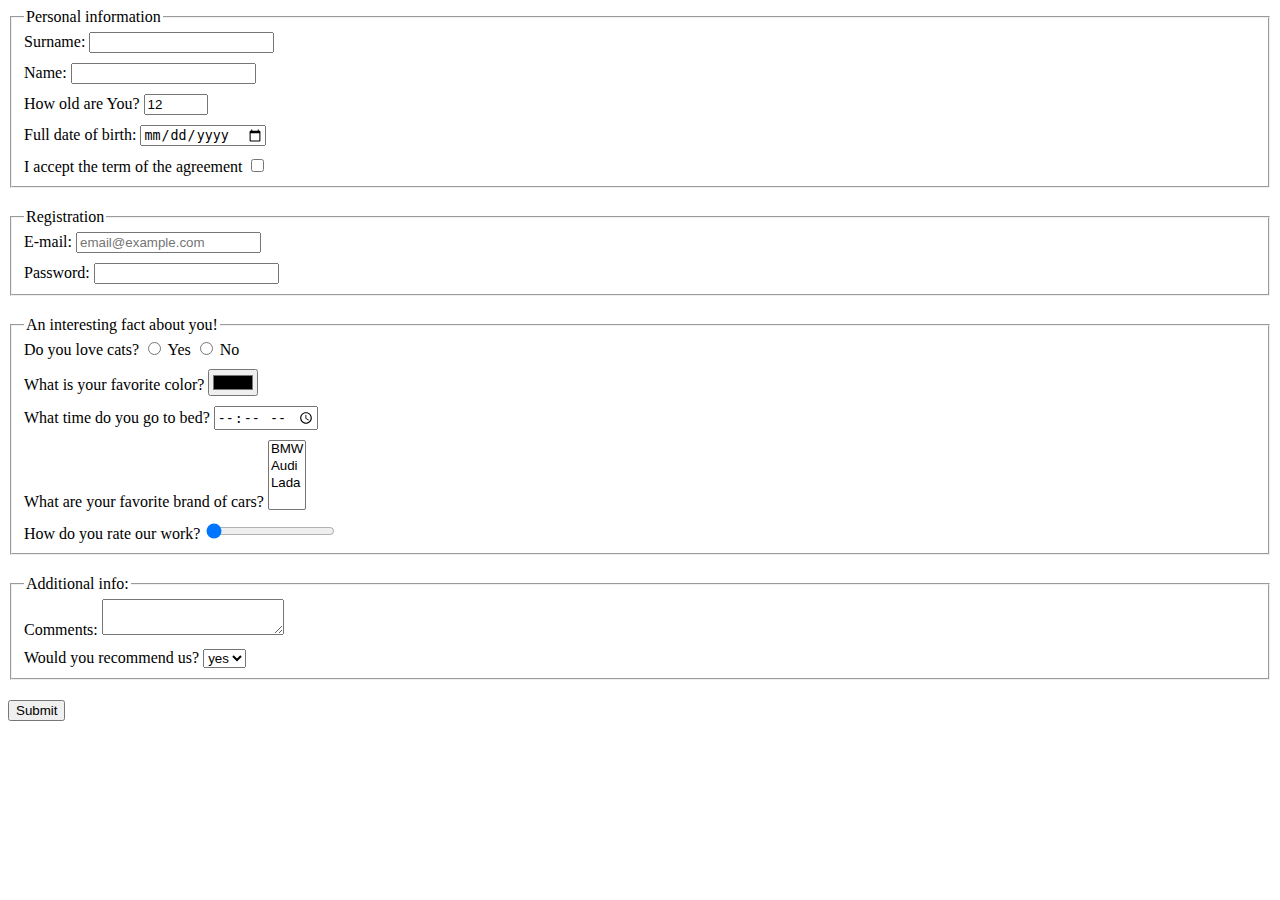
<file: index.html>
<!doctype html><html lang="en"><head><meta charset="UTF-8"><meta name="viewport" content="width=device-width, user-scalable=no, initial-scale=1.0, maximum-scale=1.0, minimum-scale=1.0"><meta http-equiv="X-UA-Compatible" content="ie=edge"><title>HTML Form</title><link rel="stylesheet" href="style.61c0402d.css"></head><body> <script type="text/javascript" src="main.e97352c4.js"></script> <form action="https://mate-academy-form-lesson.herokuapp.com/create-application" class="form" method="POST" onsubmit="onSubmit()"> <fieldset class="form__block"> <legend>Personal information</legend> <label for="surname">Surname:</label> <input type="text" class="extra-space" id="surname" name="surname" required> <br> <label for="name">Name:</label> <input type="text" class="extra-space" id="name" name="name" required> <br> <label for="age">How old are You?</label> <input type="number" class="extra-space" id="age" name="age" min="12" max="100" value="12"> <br> <label for="birth-date">Full date of birth:</label> <input type="date" class="extra-space" id="birth-date" name="birth-date" required> <br> <label for="agreement">I accept the term of the agreement</label> <input type="checkbox" id="agreement" name="agreement" required> </fieldset> <fieldset class="form__block"> <legend>Registration</legend> <label for="email">E-mail:</label> <input type="email" class="extra-space" id="email" placeholder="email@example.com" name="email" required> <br> <label for="password">Password:</label> <input type="password" id="password" name="password" minlength="3" maxlength="15" required> </fieldset> <fieldset class="form__block"> <legend>An interesting fact about you!</legend> <span class="extra-space block">Do you love cats?</span> <input type="radio" id="love-cats-yes" name="cats"> <label for="love-cats-yes"> Yes </label> <input type="radio" name="cats" id="love-cats-no"> <label for="love-cats-no">No</label> <br> <label for="colors">What is your favorite color?</label> <input type="color" id="colors" name="color" class="extra-space"> <br> <label for="sleeping-time">What time do you go to bed?</label> <input type="time" id="sleeping-time" name="sleeping-time" class="extra-space"> <br> <label for="cars" class="extra-space block"> What are your favorite brand of cars? </label> <select name="cars" id="cars" multiple> <option value="1">BMW</option> <option value="2">Audi</option> <option value="3">Lada</option> </select> <br> <label for="appraisal"> How do you rate our work? </label> <input type="range" id="appraisal" name="appraisal" max="10" value="0"> </fieldset> <fieldset class="form__block"> <legend>Additional info:</legend> <label for="comments" class="form__label block extra-space"> Comments: </label> <textarea name="comments" id="comments">
        </textarea> <br> <label for="recommend">Would you recommend us?</label> <select name="recommendation" id="recommend"> <option value="1">yes</option> <option value="2">no</option> </select> </fieldset> <button type="submit">Submit</button> </form> </body></html>
</file>
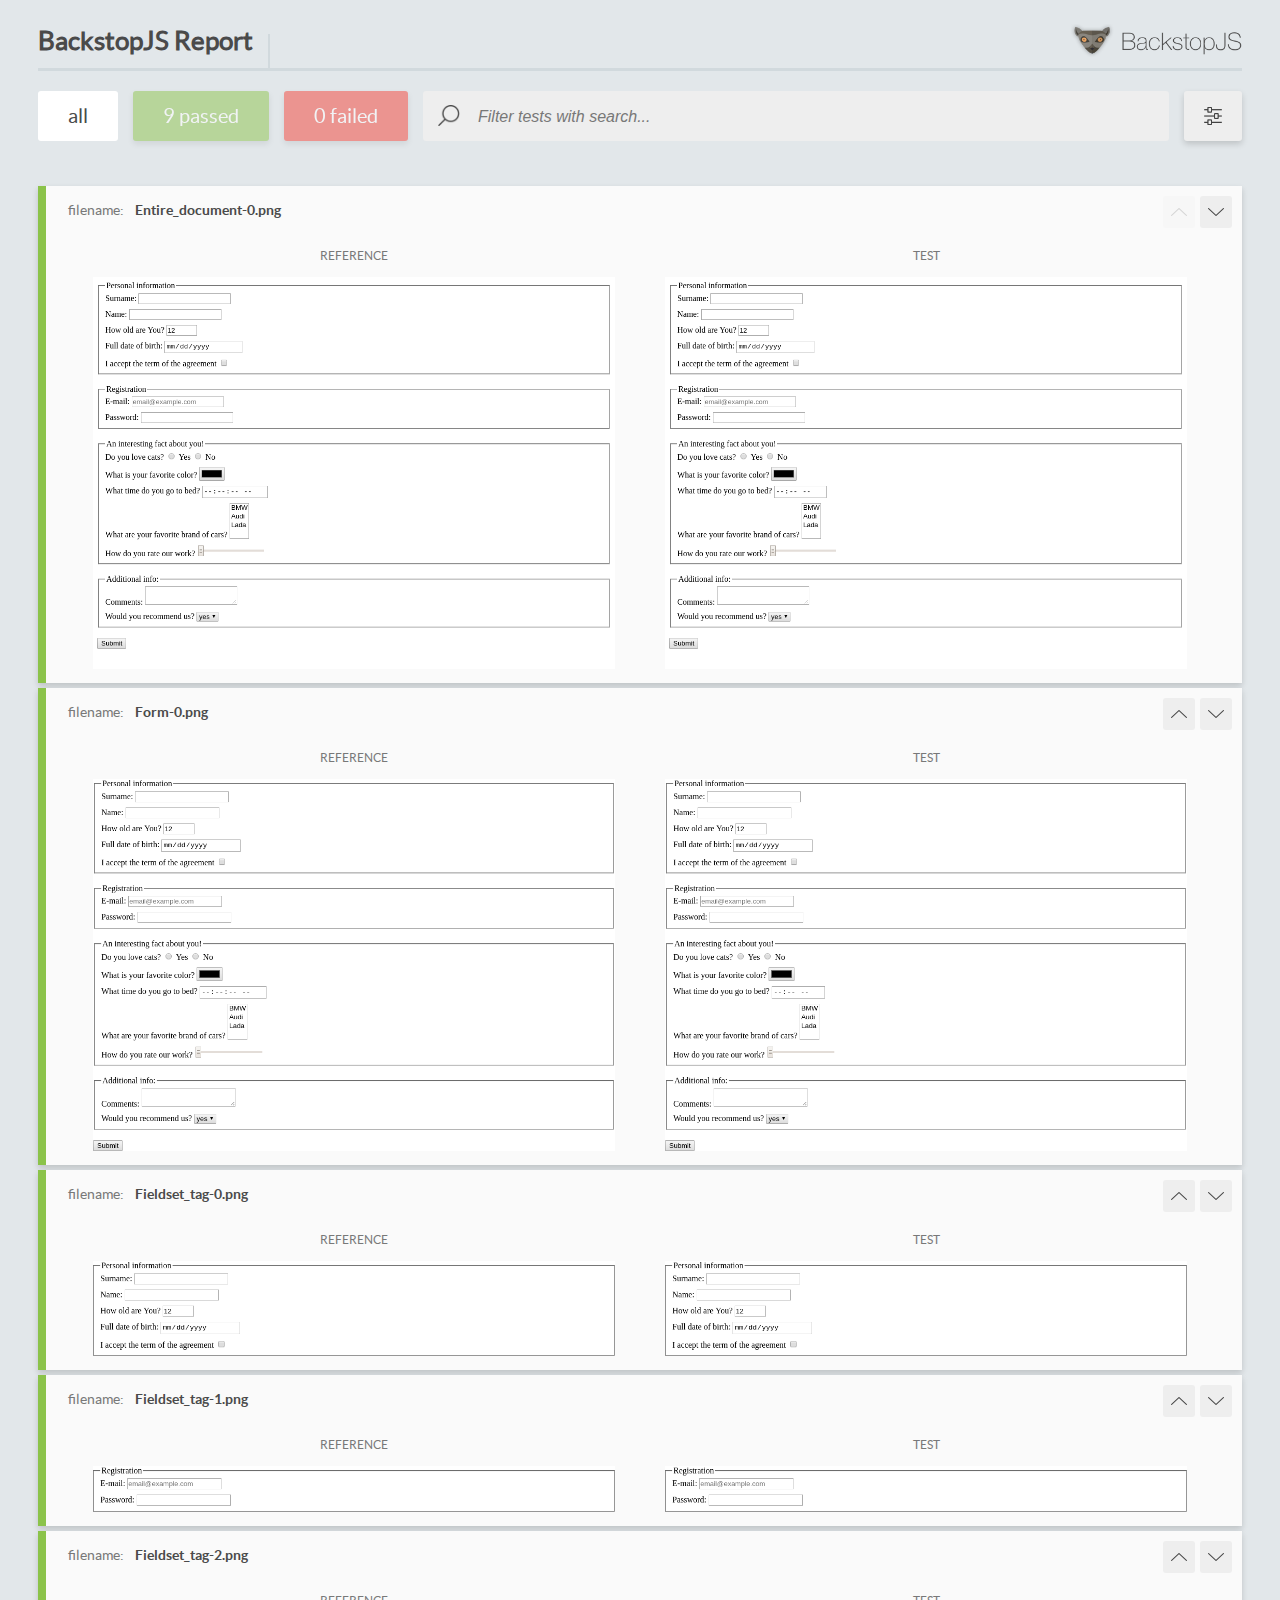
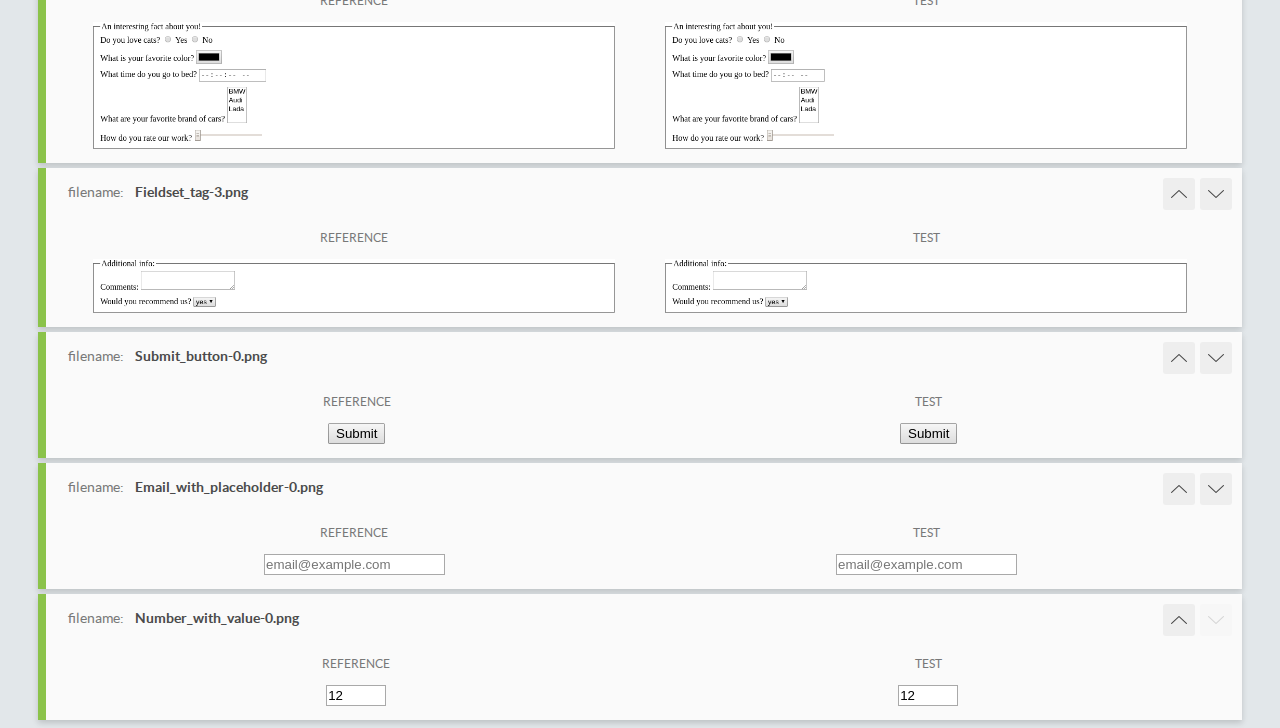
<file: report/html_report/index.html>
<!DOCTYPE html>
<html>
  <head>
    <meta charset="utf-8">
    <title>BackstopJS Report</title>

    <style>
      @font-face {
          font-family: 'latoregular';
          src: url('./assets/fonts/lato-regular-webfont.woff2') format('woff2'),
              url('./assets/fonts/lato-regular-webfont.woff') format('woff');
          font-weight: 400;
          font-style: normal;
      }
      @font-face {
          font-family: 'latobold';
          src: url('./assets/fonts/lato-bold-webfont.woff2') format('woff2'),
              url('./assets/fonts/lato-bold-webfont.woff') format('woff');
          font-weight: 700;
          font-style: normal;
      }

      .ReactModal__Body--open {
          overflow: hidden;
      }
      .ReactModal__Body--open .header {
        display: none;
      }

    </style>
  </head>
  <body style="background-color: #E2E7EA">
    <div id="root">

    </div>
    <script type="text/javascript">
      function report (report) { // eslint-disable-line no-unused-vars
        window.tests = report;
      }
    </script>
    <script type="text/javascript" src="config.js"></script>
    <script type="text/javascript" src="index_bundle.js"></script>
  </body>
</html>
</file>
<file: style.61c0402d.css>
.extra-space{margin-bottom:10px}.form__block{margin-bottom:20px}.block{display:inline-block}
/*# sourceMappingURL=style.61c0402d.css.map */
</file>
